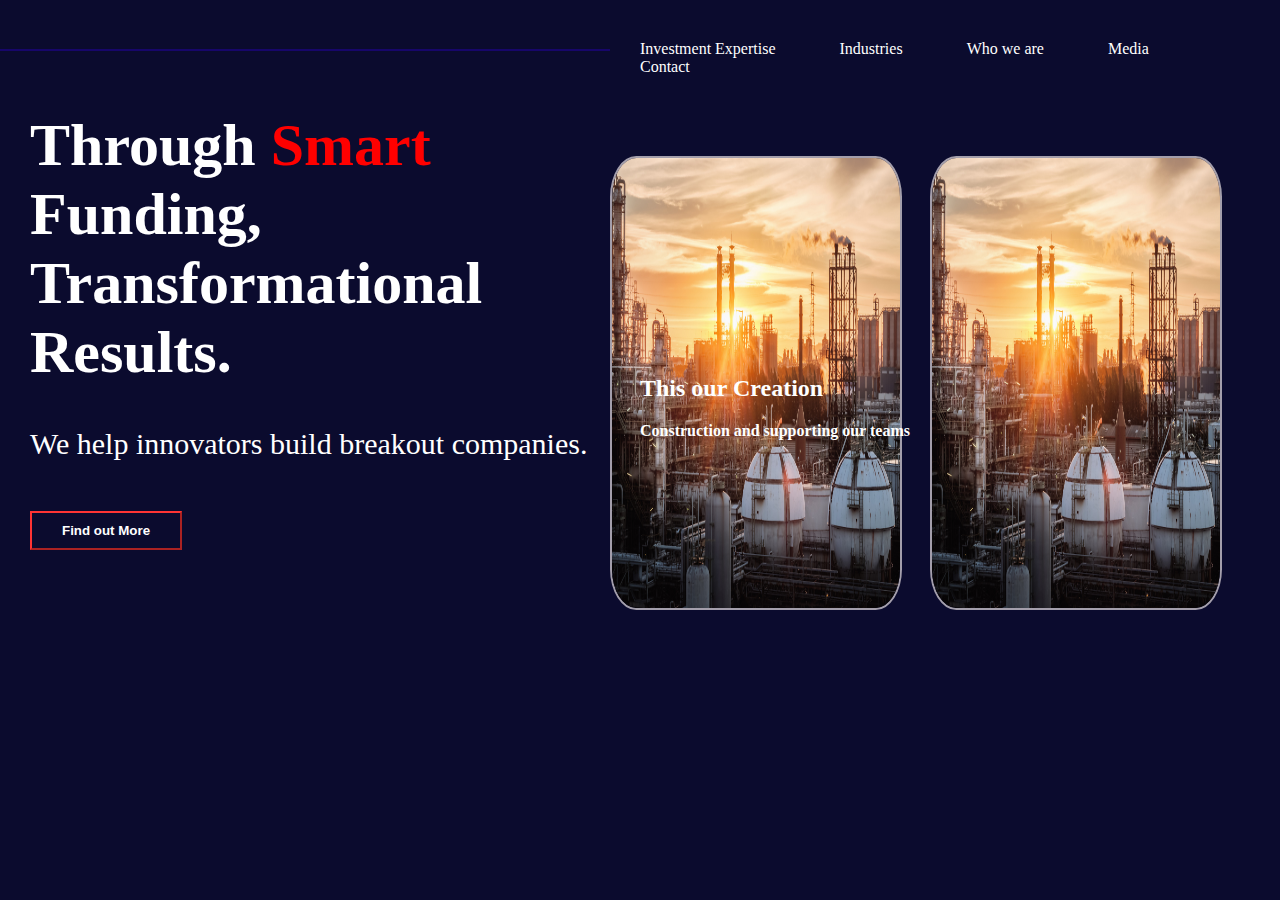
<file: index.html>
<!DOCTYPE html>
<html lang="en">
<head>
    <meta charset="UTF-8">
    <meta name="viewport" content="width=device-width, initial-scale=1.0">
    <title>Experitise</title>
    <link rel="stylesheet" href="Nav.css">
    <link rel="stylesheet" href="Photo.css">
</head>
<body>

    <div class="line">
    <div class="div2">
    <h1>Through <span style="color: red;">Smart</span> Funding, 
    Transformational Results.</h1>
    <p>We help innovators build breakout companies.</p>
    <button class="button">Find out More</button>
    </div>
     
    </div>
    <div>
        <div class="div">
         <nav class="nav">
         <a href="https://www.freepik.com/"target=_blank >Investment Expertise</a>
         <a href="">Industries</a>
        <a href="">Who we are</a>
         <a href="">Media</a>
         <a href="">Contact</a>
         </nav>
       
         
       <div class="section">
           <div class="sary2">
            <img src="cover-pics.jpg" alt="">
         </div>
           <div class="sary">
               <img src="cover-pics.jpg" alt="">
               <div class="inner">
              <h2> This our Creation</h2>
              <p>Construction and supporting our teams</p>

              </div>
               </div>
      </div>
       </div> 
   

  
</body>
</html>
</file>
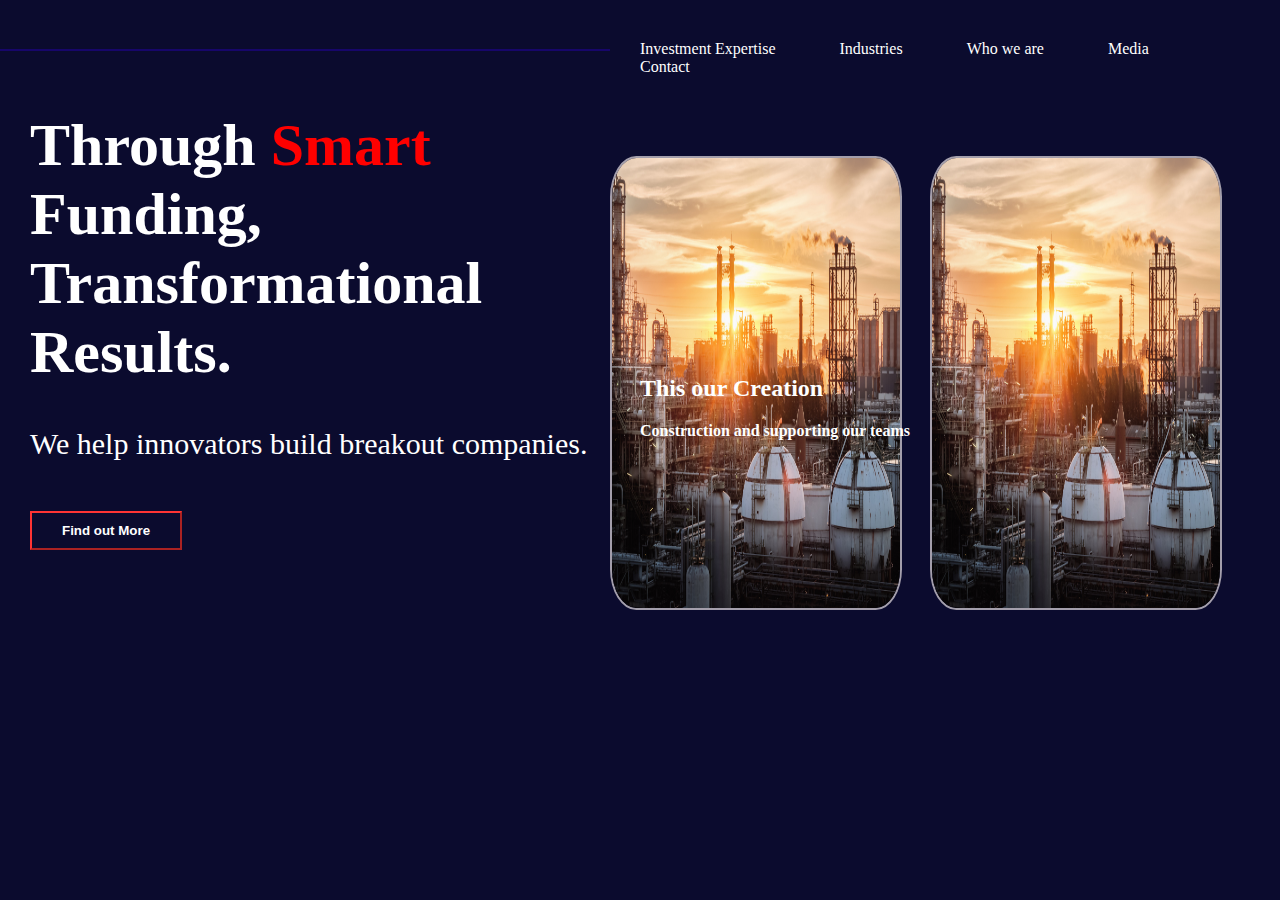
<file: expert.html>
<!DOCTYPE html>
<html lang="en">
<head>
    <meta charset="UTF-8">
    <meta name="viewport" content="width=device-width, initial-scale=1.0">
    <title>Experitise</title>
    <link rel="stylesheet" href="Nav.css">
    <link rel="stylesheet" href="Photo.css">
</head>
<body>

    <div class="line">
    <div class="div2">
    <h1>Through <span style="color: red;">Smart</span> Funding, 
    Transformational Results.</h1>
    <p>We help innovators build breakout companies.</p>
    <button class="button">Find out More</button>
    </div>
     
    </div>
    <div>
        <div class="div">
         <nav class="nav">
         <a href="https://www.freepik.com/"target=_blank >Investment Expertise</a>
         <a href="">Industries</a>
        <a href="">Who we are</a>
         <a href="">Media</a>
         <a href="">Contact</a>
         </nav>
       
         
       <div class="section">
           <div class="sary2">
            <img src="cover-pics.jpg" alt="">
         </div>
           <div class="sary">
               <img src="cover-pics.jpg" alt="">
               <div class="inner">
              <h2> This our Creation</h2>
              <p>Construction and supporting our teams</p>

              </div>
               </div>
      </div>
       </div> 
   

  
</body>
</html>
</file>
<file: Nav.css>
body{
    background-color: rgb(11, 11, 46);
    margin: 0;
   min-width: 600px ;
}


a{
    position: sticky;
    text-decoration: none;
    color: white; 
    margin: 25px;
    padding: 5px;   
 
}

.div{ 

    margin: 30px;
    width: 50%;
    position: absolute;
    top: 10px;
    right: 0;
    
}
a:after{
    content:"";
    position: absolute;
    background-color: red;
    height: 3px;
    width: 0%;
    left: 0;
    bottom: -10px;
    transition: 0.3s;
    padding: 0 -10px;
    transition: 0.4s;
}
a:hover{
    color: rgb(37, 133, 243);
}

a:hover:after{
    width: 100%;

}
a:active{
    color: rgb(61, 63, 65);
}


.line{
    position: relative;
    width: 610px;
    height: 80vh;
    border-top: 2px solid rgb(23, 6, 106);
    top: 49px;
  
}
.div2{
     position: absolute;
    font-size:30px ;
    margin: 20px;
    color: white;   
    left: 10px;
   
}
.button{
     position: relative;
    background-color: rgb(11, 11, 46);
    color: white;
    border-color:  rgb(255, 52, 52);
    padding: 10px 30px 10px;
    font-weight: bold;
    margin-top: 10px;
    top:  10px;
    transition: 0.3s;
    
}
.button:hover{
    background: rgb(255, 0, 0);

}
</file>
<file: Photo.css>
img{
    border: 2px solid rgba(255, 247, 247, 0.623);
    width: 90%;
    height: 50vh;
  border-radius: 9%;



}
.section{ 
    display: flex;
    position: relative;
    top: 80px;

  
    
   
}
.inner{
  
  
  
    position: absolute;
    top: 199px;
     left: 20px;
     padding-left: 10px;
    font-weight: bold;
    transition: 0.5s;
    color: rgb(255, 255, 255);
    
}
   
.inner:hover{
    border: 1px solid rgb(248, 252, 255);
    color: rgb(255, 255, 255);
    position: absolute;
    top: 199px;
     left: 20px;
     padding-left: 10px;
    font-weight: bold;
    cursor: pointer;
   
}
</file>
